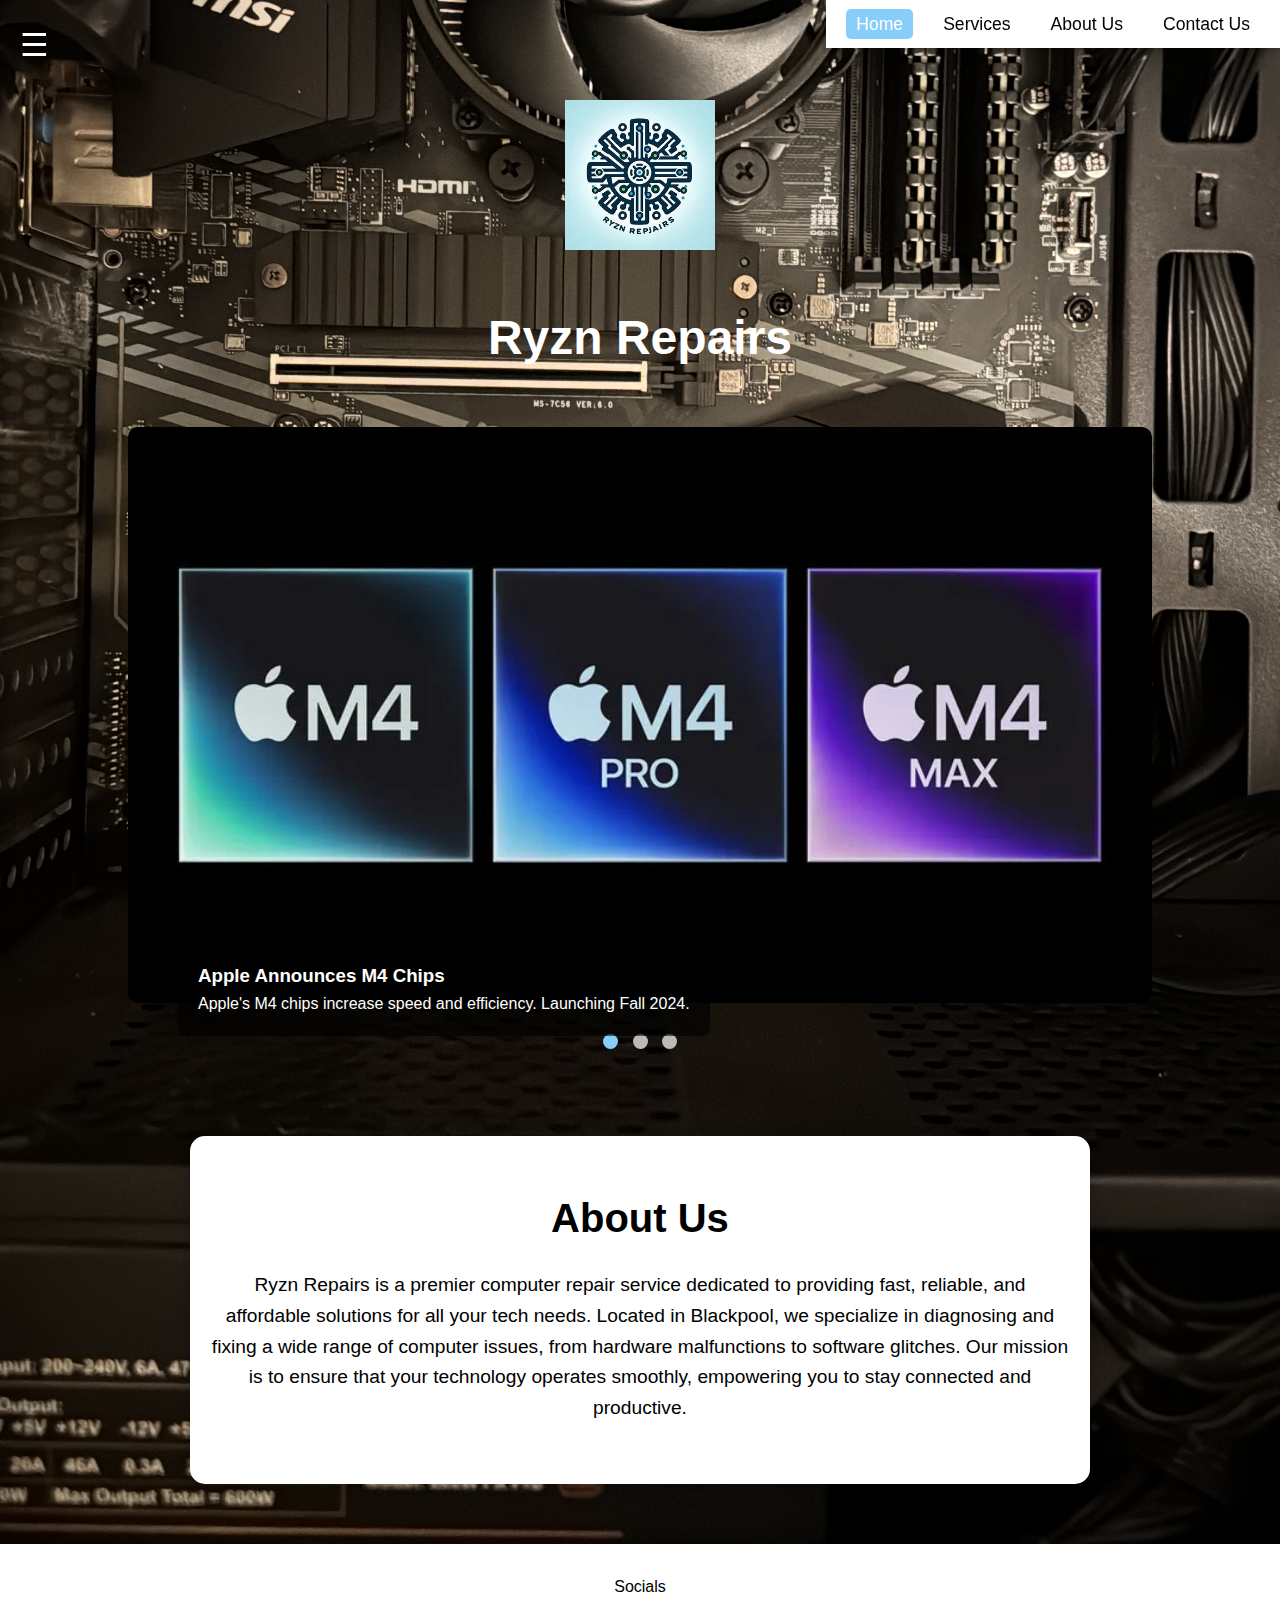
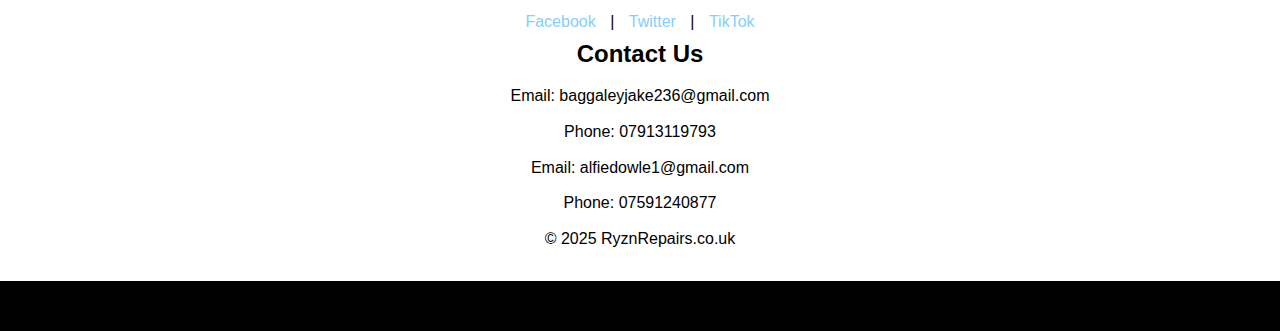
<file: index.html>
<!DOCTYPE html>
<html lang="en">
<head>
    <meta charset="UTF-8">
    <meta name="viewport" content="width=device-width, initial-scale=1.0">
    <meta name="description" content="Ryzn Repairs - Professional PC Builds and Repairs">
    <title>Ryzn Repairs</title>
    <link rel="stylesheet" href="css/RyznRepairs2.css">
</head>
<body>
    <!-- Sidebar Section -->
    <div class="sidebar" id="sidebar">
        <ul>
            <li><a href="index.html">Home</a></li>
            <li><a href="services.html">Services</a></li>
            <li><a href="socials.html">Contact Us</a></li>
        </ul>
    </div>

    <!-- Navbar -->
    <div class="navbar">
        <ul>
            <li><a href="index.html" class="active">Home</a></li>
            <li><a href="services.html">Services</a></li>
            <li><a href="index.html#About Us">About Us</a></li>
            <li><a href="socials.html">Contact Us</a></li>
        </ul>
    </div>

    <!-- Menu Icon -->
    <div class="menu-icon" onclick="toggleSidebar()">☰</div>

    <header>
          <!-- Logo Section -->
    <div class="logo">
        <img src="images for website/logo.jpg" alt="Ryzn Repairs Logo">
    </div>
        <h1 class="main-title">Ryzn Repairs</h1>
    </header>

    <!-- Slideshow Section -->
    <section class="slideshow-container">
        <div class="slide fade">
            <img src="images for website/ezgif.com-webp-to-jpg-converter (1).jpg" alt="Tech News 1">
            <div class="text-box">
                <h3>Apple Announces M4 Chips</h3>
                <p>Apple's M4 chips increase speed and efficiency. Launching Fall 2024.</p>
            </div>
        </div>

        <div class="slide fade">
            <img src="images for website/nvidia-50-series-gpus-5090-ezgif.com-webp-to-jpg-converter.jpg" alt="Tech News 2">
            <div class="text-box">
                <h3>Nvidia 5000 Series GPUs</h3>
                <p>Nvidia's 5000 GPUs expected to be 40% faster.</p>
            </div>
        </div>

        <div class="slide fade">
            <img src="images for website/ezgif.com-webp-to-jpg-converter.jpg" alt="Tech News 3">
            <div class="text-box">
                <h3>AMD Ryzen 9000 CPUs</h3>
                <p>AMD Ryzen 9000 CPUs are dominating the market and they are the fastest gaming CPUs currently out there.</p>
            </div>
        </div>

        <!-- Navigation Dots -->
        <div class="dot-container">
            <span class="dot" onclick="currentSlide(1)"></span>
            <span class="dot" onclick="currentSlide(2)"></span>
            <span class="dot" onclick="currentSlide(3)"></span>
        </div>
    </section>

    <!-- About Us Section -->
    <section id="about" class="content-box rounded-box">
        <h2>About Us</h2>
        <p>Ryzn Repairs is a premier computer repair service dedicated to providing fast, reliable, and affordable solutions for all your tech needs. Located in Blackpool, we specialize in diagnosing and fixing a wide range of computer issues, from hardware malfunctions to software glitches. Our mission is to ensure that your technology operates smoothly, empowering you to stay connected and productive.</p>
    </section>
    <footer>
        <p>
        <p>
            <p> Socials</p>
            <a href="https://www.facebook.com/profile.php?id=61560949654487" target="_blank">Facebook</a> |
            <a href="https://x.com/RyznRepairs" target="_blank">Twitter</a> |
            <a href="https://www.tiktok.com/@ryznrepairs" target="_blank">TikTok</a>

            <h2>Contact Us</h2>
            <p>Email: baggaleyjake236@gmail.com</p>
            <p>Phone: 07913119793</p>
        
            <p>Email: alfiedowle1@gmail.com</p>
            <p>Phone: 07591240877</p>

        <p>© 2025 RyznRepairs.co.uk</p>
        </p>
    </footer>

    <script src="js/script.js"></script>
</body>
</html>
</file>
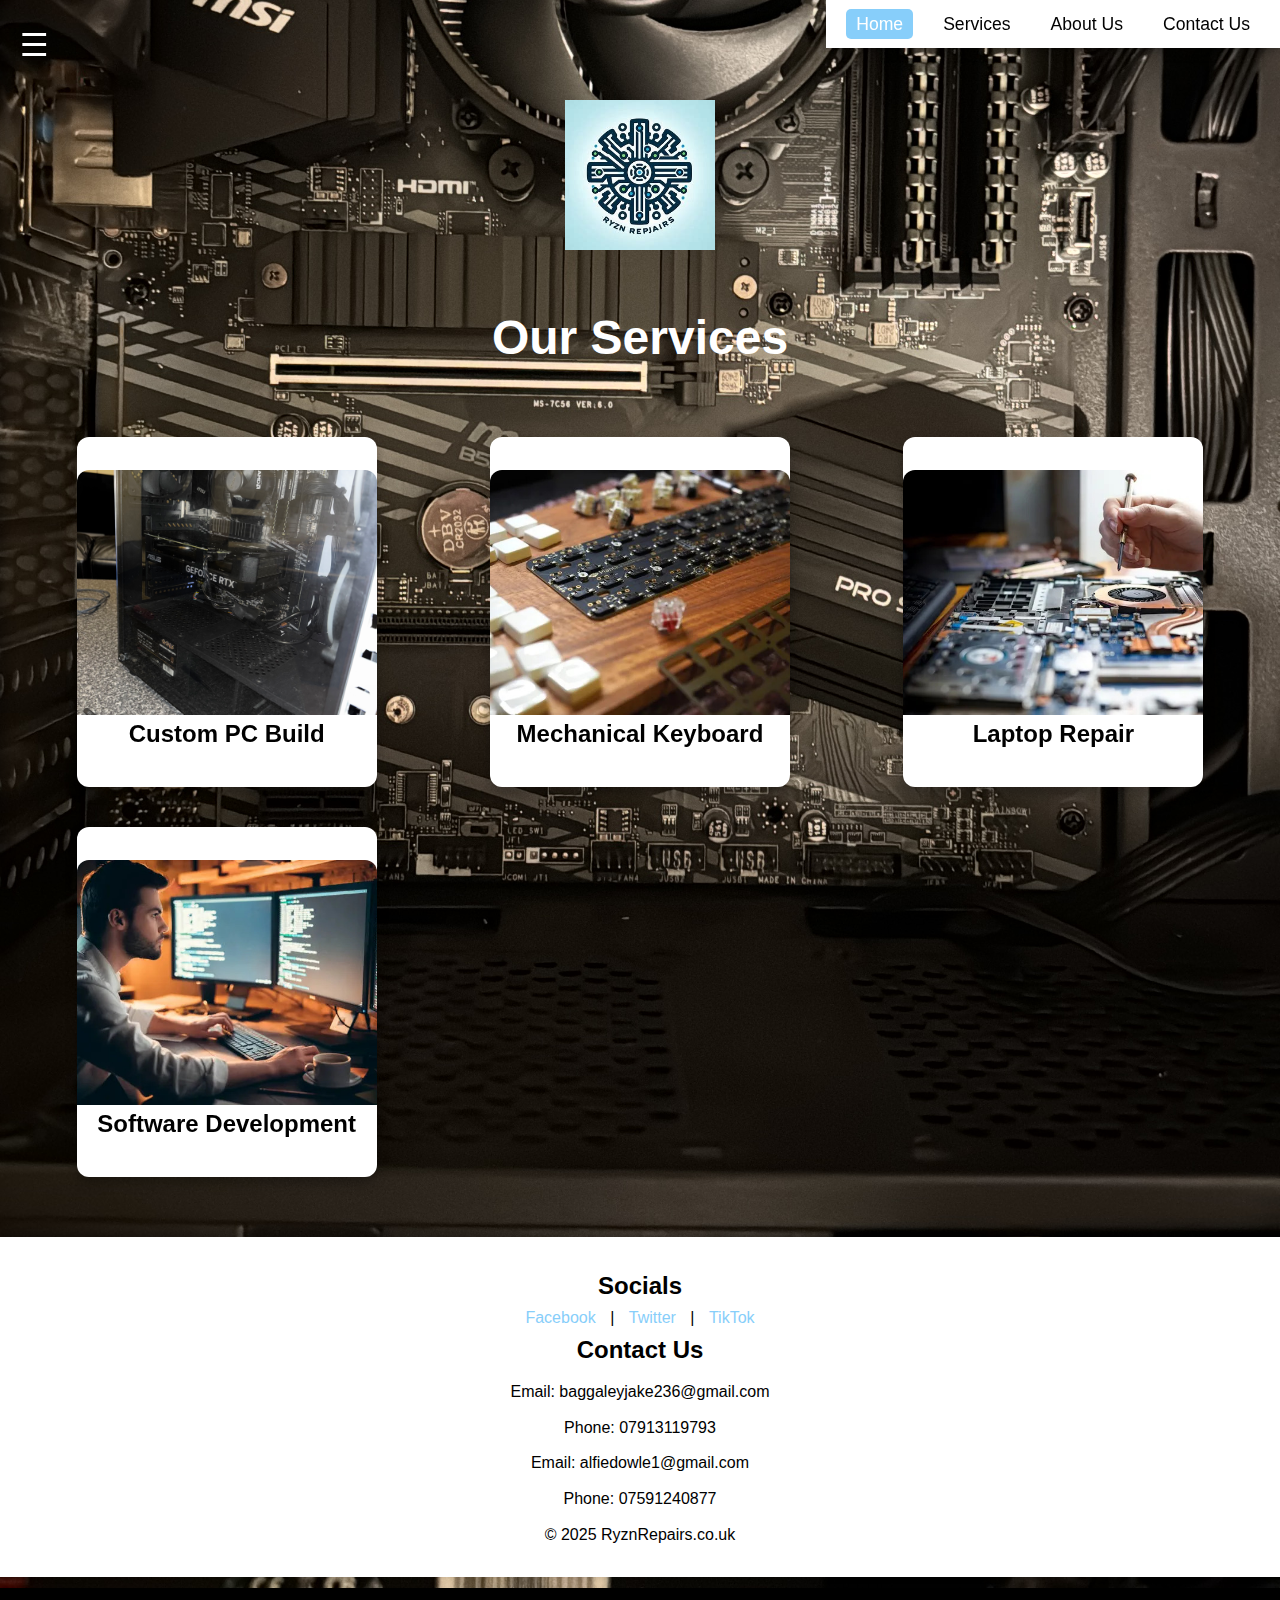
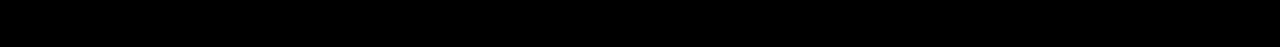
<file: services.html>
<!DOCTYPE html>
<html lang="en">
<head>
    <meta charset="UTF-8">
    <meta name="viewport" content="width=device-width, initial-scale=1.0">
    <meta name="description" content="Ryzn Repairs - Services">
    <title>Services - Ryzn Repairs</title>
    <link rel="stylesheet" href="css/RyznRepairs2.css">
</head>
<body>
    <!-- Sidebar Section -->
    <div class="sidebar" id="sidebar">
        <ul>
            <li><a href="index.html">Home</a></li>
            <li><a href="socials.html">Contact Us</a></li>
            <li><a href="index.html">About us</a></li>
        </ul>
    </div>

    <!-- Navbar -->
    <div class="navbar">
        <ul>
            <li><a href="index.html" class="active">Home</a></li>
            <li><a href="services.html">Services</a></li>
            <li><a href="index.html">About Us</a></li>
            <li><a href="socials.html">Contact Us</a></li>
        </ul>
    </div>

    <!-- Menu Icon -->
    <div class="menu-icon" onclick="toggleSidebar()">☰</div>

    <header>
          <!-- Logo Section -->
    <div class="logo">
        <img src="images for website/logo.jpg" alt="Ryzn Repairs Logo">

    <!-- Menu Icon -->
    <div class="menu-icon" onclick="toggleSidebar()">☰</div>

    <header>
        <h1 class="main-title">Our Services</h1>
    </header>

    <section class="services-grid">
        <!-- Service 1: PC Build -->
        <div class="service-card">
            <div class="service-card-inner">
                <div class="service-card-front">
                    <img src="images for website/IMG_1364.jpeg" alt="Custom PC Build">
                    <h2>Custom PC Build</h2>
                </div>
                <div class="service-card-back">
                    <p>High-performance custom-built gaming PCs tailored to your needs.</p>
                </div>
            </div>
        </div>

        <!-- Service 2: Mechanical Keyboard -->
        <div class="service-card">
            <div class="service-card-inner">
                <div class="service-card-front">
                    <img src="images for website/keyboard.jpg" alt="Mechanical Keyboard">
                    <h2>Mechanical Keyboard</h2>
                </div>
                <div class="service-card-back">
                    <p>Handcrafted mechanical keyboards with custom switches and keycaps.</p>
                </div>
            </div>
        </div>

        <!-- Service 3: Laptop Repair -->
        <div class="service-card">
            <div class="service-card-inner">
                <div class="service-card-front">
                    <img src="images for website/laptoprepair.jpg" alt="Laptop Repair">
                    <h2>Laptop Repair</h2>
                </div>
                <div class="service-card-back">
                    <p>Full diagnostics and component replacement for laptop repairs.</p>
                </div>
            </div>
        </div>

        <!-- Service 4: Software Development -->
        <div class="service-card">
            <div class="service-card-inner">
                <div class="service-card-front">
                    <img src="images for website/codingproject.jpg" alt="Software Development">
                    <h2>Software Development</h2>
                </div>
                <div class="service-card-back">
                    <p>Custom software development to streamline business operations.</p>
                </div>
            </div>
        </div>
    </section>

   

    <footer>
        <p>
        <p>
        <h2> Socials</h2>
            <a href="https://www.facebook.com/profile.php?id=61560949654487" target="_blank">Facebook</a> |
            <a href="https://x.com/RyznRepairs" target="_blank">Twitter</a> |
            <a href="https://www.tiktok.com/@ryznrepairs" target="_blank">TikTok</a>
            <h2>Contact Us</h2>
        <p>Email: baggaleyjake236@gmail.com</p>
        <p>Phone: 07913119793</p>
    
        <p>Email: alfiedowle1@gmail.com</p>
        <p>Phone: 07591240877</p>
        <p>© 2025 RyznRepairs.co.uk</p>
        </p>
    </footer>

    <script src="js/script.js"></script>
</body>
</html>
</file>
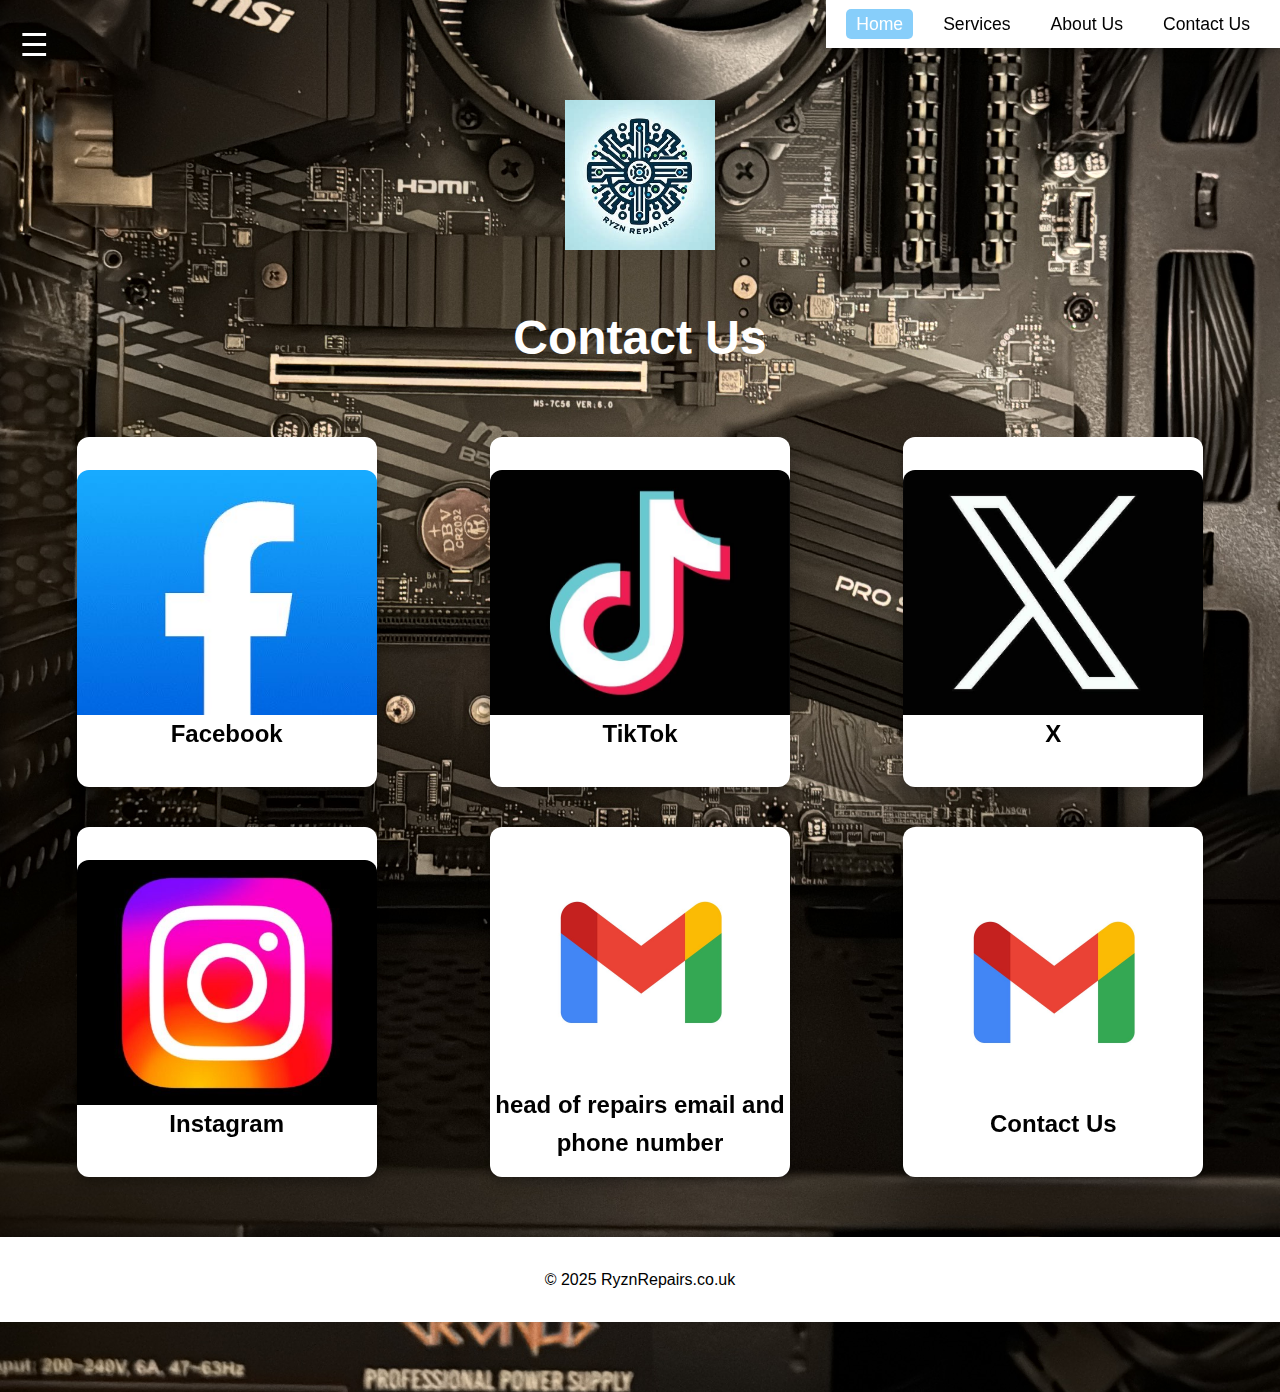
<file: socials.html>
<!DOCTYPE html>
<html lang="en">
<head>
    <meta charset="UTF-8">
    <meta name="viewport" content="width=device-width, initial-scale=1.0">
    <meta name="description" content="Ryzn Repairs - Services">
    <title>Contact Us - Ryzn Repairs</title>
    <link rel="stylesheet" href="css/RyznRepairs2.css">
</head>
<body>
    <!-- Sidebar Section -->
    <div class="sidebar" id="sidebar">
        <ul>
            <li><a href="index.html">Home</a></li>
            <li><a href="services.html">Contact Us</a></li>
            <li><a href="index.html"> About us</a></li>
        </ul>
    </div>

    <!-- Navbar -->
    <div class="navbar">
        <ul>
            <li><a href="index.html" class="active">Home</a></li>
            <li><a href="services.html">Services</a></li>
            <li><a href="index.html#About Us">About Us</a></li>
            <li><a href="socials.html">Contact Us</a></li>
        </ul>
    </div>

    <!-- Menu Icon -->
    <div class="menu-icon" onclick="toggleSidebar()">☰</div>

    <header>
          <!-- Logo Section -->
    <div class="logo">
        <img src="images for website/logo.jpg" alt="Ryzn Repairs Logo">

    <!-- Menu Icon -->
    <div class="menu-icon" onclick="toggleSidebar()">☰</div>

    <header>
        <h1 class="main-title">Contact Us</h1>
    </header>

    <section class="services-grid">
        <!-- Social 1: Facebook -->
        <div class="service-card">
            <div class="service-card-inner">
                <div class="service-card-front">
                    <img src="images for website/facebook.JPG" alt="Facebook">
                    <h2>Facebook</h2>
                </div>
                <div class="service-card-back">
                    <a href="https://www.facebook.com/profile.php?id=61560949654487" target="_blank">Facebook.com</a>
                </div>
            </div>
        </div>

        <!-- Social 2: TikTok -->
        <div class="service-card">
            <div class="service-card-inner">
                <div class="service-card-front">
                    <img src="images for website/tiktok.JPG" alt="Facebook">
                    <h2>TikTok</h2>
                </div>
                <div class="service-card-back">
                    <a href="https://www.tiktok.com/@ryznrepairs" target="_blank">tiktok.com</a>
                </div>
            </div>
        </div>

        <!-- Social 3: X.com -->
        <div class="service-card">
            <div class="service-card-inner">
                <div class="service-card-front">
                    <img src="images for website/twitter.JPG" alt="X.com">
                    <h2>X</h2>
                </div>
                <div class="service-card-back">
                    <a href="https://www.x.com/RyznRepairs" target="_blank">x.com</a>
                </div>
            </div>
        </div>

        <!-- Service 4: Software Development -->
        <div class="service-card">
            <div class="service-card-inner">
                <div class="service-card-front">
                    <img src="images for website/instagram.JPG" alt="instagram.com">
                    <h2>Instagram</h2>
                </div>
                <div class="service-card-back">
                    <a href="https://www.instagram.com/ryzn_repairs/" target="_blank">instagram.com</a>
                </div>
            </div>
        </div>

        <!-- Service 5: email -->
        <div class="service-card">
            <div class="service-card-inner">
                <div class="service-card-front">
                    <img src="images for website/gmail.JPG" alt="gmail.com">
                    <h2>head of repairs email and phone number</h2>
                </div>
                <div class="service-card-back">
                    <p> email: alfiedowle1@gmail.com
                        phone: 07591240877
                    </p>
                </div>
            </div>
        </div>
        <!-- Service 5: email -->
        <div class="service-card">
            <div class="service-card-inner">
                <div class="service-card-front">
                    <img src="images for website/gmail.JPG" alt="gmail2.com">
                    <h2>Contact Us </h2>
                </div>
                <div class="service-card-back">
                    <p> email: ontact@ryznrepairs.co.uk
                        phone: 07913119793
                    </p>
                </div>
            </div>
        </div>
        
    </section>

    <footer>
        <p>© 2025 RyznRepairs.co.uk</p>
        </p>
    </footer>

    <script src="js/script.js"></script>
</body>
</html>
</file>
<file: css/RyznRepairs2.css>
:root {
    --background-color: #000000;  /* Black background */
    --box-color: #ffffff;         /* White content boxes */
    --primary-color: #000000;     /* Black text */
    --hover-color: #87CEFA;       /* Light blue hover color */
    --shadow-color: rgba(0, 0, 0, 0.3); /* Slightly stronger shadow */
}

/* Reset */
* {
    margin: 0;
    padding: 0;
    box-sizing: border-box;
}

body {
    font-family: 'Poppins', sans-serif;
    background: url('/images for website/backgroundimage.jpg') no-repeat center center fixed, var(--background-color);
    background-size: cover;
    color: var(--box-color);
    line-height: 1.6;
    padding-bottom: 50px;
    padding-top: 80px; /* Added padding for navbar space */
}

/* Main Title */
.main-title {
    margin: 50px 0;
    font-size: 3rem;
    text-align: center;
}

/* Logo Section */
.logo {
    text-align: center;
    margin: 20px auto;
}

.logo img {
    width: 150px; /* Adjust size as needed */
    height: auto;
    display: block;
    margin: 0 auto;
}

/* Navbar */
.navbar {
    position: fixed;
    top: 0;
    right: 0;
    width: auto;
    background: var(--box-color);
    display: flex;
    justify-content: flex-end;
    align-items: center;
    padding: 10px 20px;
    box-shadow: 0 4px 10px var(--shadow-color);
    z-index: 1000;
}

.navbar ul {
    list-style: none;
    display: flex;
    gap: 20px;
}

.navbar ul li a {
    text-decoration: none;
    color: var(--primary-color);
    font-size: 1.1rem;
    padding: 5px 10px;
    border-radius: 5px;
    transition: background-color 0.3s, color 0.3s;
}

.navbar ul li a:hover,
.navbar ul li a.active {
    background-color: var(--hover-color);
    color: var(--box-color);
}

/* Sidebar */
.sidebar {
    position: fixed;
    left: -250px;  /* Sidebar hidden initially */
    top: 0;
    width: 250px;
    height: 100%;
    background: var(--box-color);
    box-shadow: 5px 0 10px var(--shadow-color);
    transition: left 0.3s ease;
    z-index: 1000;
    display: flex;
    flex-direction: column;
    justify-content: center;
    align-items: center;
}

/* Sidebar Open - Slide in */
.sidebar.open {
    left: 0;
}

/* Sidebar Links */
.sidebar ul {
    list-style: none;
    padding: 0;
    width: 100%;
    text-align: center;
}

.sidebar ul li {
    margin: 20px 0;
}

.sidebar ul li a {
    display: block;
    padding: 15px 0;
    font-size: 1.3rem;
    color: var(--primary-color);
    text-decoration: none;
    transition: background-color 0.3s ease, color 0.3s ease;
}

/* Hover Effect */
.sidebar ul li a:hover {
    background-color: var(--hover-color);
    color: var(--box-color);
    border-radius: 8px;
}

/* Menu Icon (☰) */
.menu-icon {
    font-size: 2rem;
    color: var(--box-color);
    position: fixed;
    top: 20px;
    left: 20px;
    cursor: pointer;
    z-index: 1100;
}

/* Slideshow Section */
.slideshow-container {
    width: 80%;
    margin: 40px auto;
    position: relative;
}

.slides img {
    width: 100%;
    border-radius: 10px;
}

/* Slideshow Container */
.slideshow-container {
    position: relative;
    max-width: 100%;
    margin: 40px auto;
    overflow: hidden;
}

/* Individual Slides */
.slide {
    display: none;
}

.slide img {
    width: 100%;
    max-height: 600px;
    object-fit: cover;
    border-radius: 10px;
}

/* Text Box Overlays */
.text-box {
    position: absolute;
    bottom: 40px;
    left: 50px;
    background-color: rgba(0, 0, 0, 0.6);
    color: white;
    padding: 20px;
    border-radius: 8px;
    text-align: left;
}

/* Navigation Dots */
.dot-container {
    text-align: center;
    margin: 20px 0;
}

.dot {
    height: 15px;
    width: 15px;
    margin: 0 5px;
    background-color: #bbb;
    border-radius: 50%;
    display: inline-block;
    transition: background-color 0.3s ease;
    cursor: pointer;
}

.active, .dot:hover {
    background-color: var(--hover-color);
}

/* Fade Animation */
.fade {
    animation: fade 1.5s ease-in-out;
}

@keyframes fade {
    from { opacity: 0.5; }
    to { opacity: 1; }
}

/* Rounded Content Boxes (About and Socials) */
.rounded-box {
    background-color: var(--box-color);
    color: var(--primary-color);
    box-shadow: 0 6px 15px var(--shadow-color);
    border-radius: 15px;
    margin: 60px auto;
    padding: 50px 20px;
    width: 85%;
    max-width: 900px;
    text-align: center;
    display: block;
}

.rounded-box h2 {
    font-size: 2.5rem;
    margin-bottom: 20px;
}

.rounded-box p {
    font-size: 1.2rem;
    margin-bottom: 10px;
}

/* Services Grid */
.services-grid {
    display: grid;
    grid-template-columns: repeat(auto-fit, minmax(300px, 1fr));
    gap: 40px;
    justify-items: center;
    margin: 60px auto;
    max-width: 1200px;
}

/* Flip Card Container */
.service-card {
    width: 300px;
    height: 350px;
    perspective: 1000px;
    cursor: pointer;
}

/* Flip Card Inner */
.service-card-inner {
    width: 100%;
    height: 100%;
    transition: transform 0.8s;
    transform-style: preserve-3d;
}

/* Front and Back Sides */
.service-card-front h2 {
    color: #000000;  /* Black */
}

.service-card-front,
.service-card-back {
    width: 100%;
    height: 100%;
    position: absolute;
    backface-visibility: hidden;
    display: flex;
    flex-direction: column;
    align-items: center;
    justify-content: center;
    box-shadow: 0 6px 12px var(--shadow-color);
    border-radius: 12px;
    background-color: var(--box-color);
}

/* Back of the Flip Card - Center and Bold Text */
.service-card-back {
    transform: rotateY(180deg);
    color: var(--primary-color);  /* Black text */
    text-align: center;  /* Center all text */
    font-weight: bold;   /* Make all text bold */
}

.service-card-back p {
    font-size: 1.2rem;
    text-align: center;
    margin: 10px 0;
    font-weight: bold;
    padding: 15px;
}


/* Flip Effect on Click */
.service-card.flipped .service-card-inner {
    transform: rotateY(180deg);
}

/* Image on Front of Flip Card */
.service-card-front img {
    width: 100%;
    height: 70%;  /* Image fills part of the front */
    object-fit: cover;
    border-radius: 12px 12px 0 0;
}

/* Text Below the Image on PC Build Card */
.pc-build h2 {
    margin-top: auto;
    padding: 15px;
    font-size: 1.3rem;
    color: var(--primary-color);
    background-color: var(--box-color);
    width: 100%;
    text-align: center;
    border-radius: 0 0 12px 12px;
    box-shadow: 0 4px 10px var(--shadow-color);
}
html {
    scroll-behavior: smooth;
}

/* Footer */
footer {
    background: var(--box-color);
    color: var(--primary-color);
    text-align: center;
    padding: 20px 10px;
    box-shadow: 0 -4px 10px var(--shadow-color);
}

footer p {
    margin: 10px 0;
}

footer a {
    color: var(--hover-color);
    text-decoration: none;
    margin: 0 10px;
    display: inline-block; /* Centering links */
}

footer a:hover {
    color: var(--primary-color);
}

/* Smooth Scrolling */
html {
    scroll-behavior: smooth;
}
</file>
